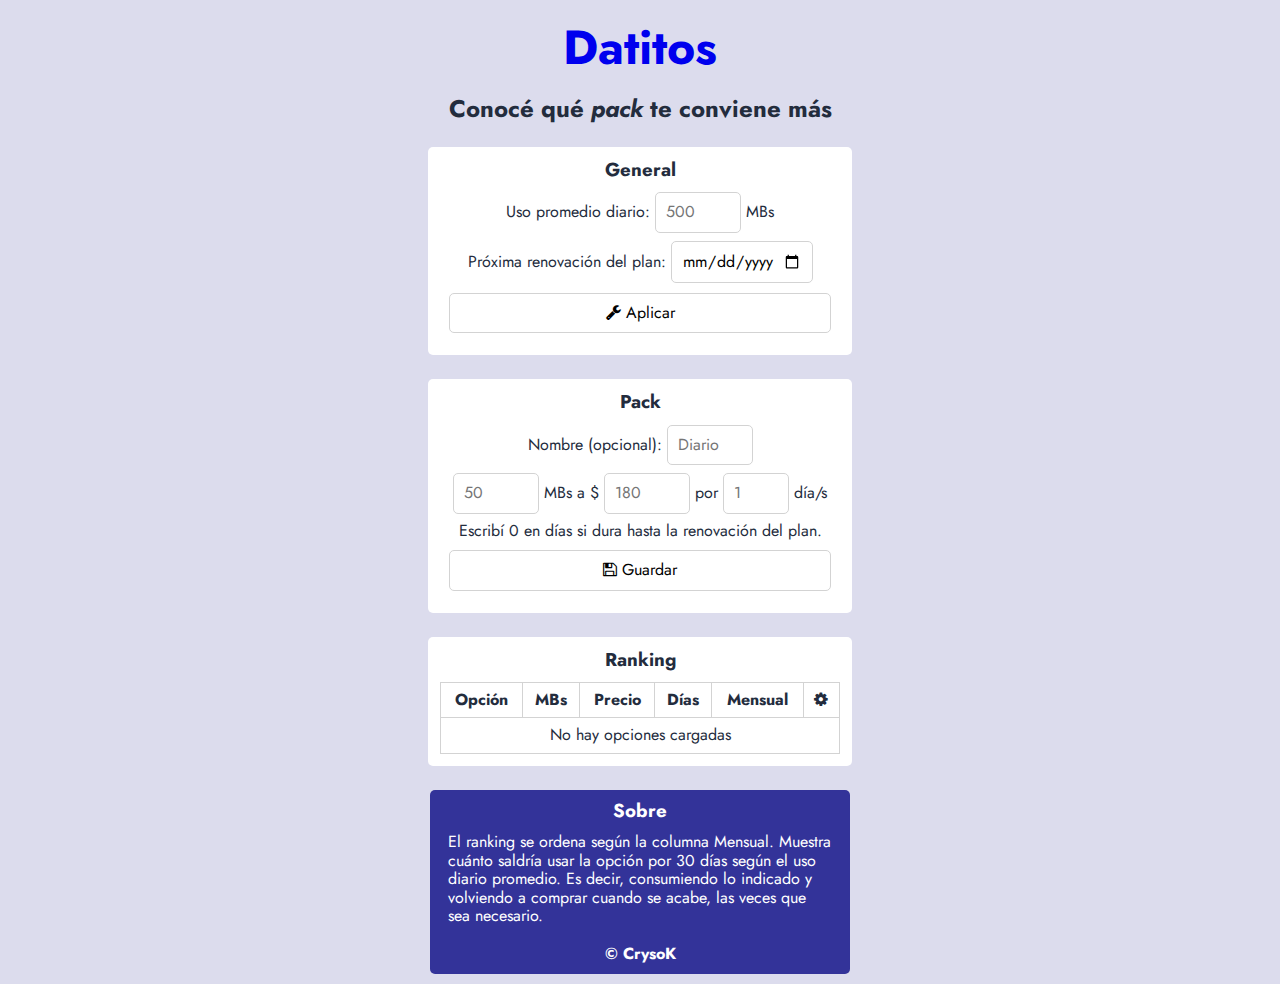
<file: index.html>
<!DOCTYPE html>
<html>

  <head>
    <meta charset="utf-8" />
    <meta name="viewport" content="width=device-width, initial-scale=1.0" />
    <title>Datitos</title>
    <link rel="stylesheet" href="normalize.css" type="text/css" />
    <link href="style.css" rel="stylesheet" type="text/css" />
    <link rel="stylesheet" type="text/css"
      href="https://stackpath.bootstrapcdn.com/font-awesome/4.7.0/css/font-awesome.min.css" />
    <script src="script.js"></script>
  </head>

  <body>
    <h1>
      <a href="./index.html">Datitos</a>
    </h1>
    <h2>Conocé qué <i>pack</i> te conviene más</h2>
    <div class="contenedor centrado">
      <h3>General</h3>
      <input id="id" type="hidden">
      <p>
        Uso promedio diario:
        <input id="diario" type="number" placeholder="500" required> MBs
      </p>
      <p>
        Próxima renovación del plan:
        <input id="renovacion" type="date">
      </p>
      <div>
        <span class="item i-enlace" id="aplicar" onclick="actualizarConfig()">
          <i class="fa fa-wrench"></i>
          Aplicar
        </span>
      </div>
    </div>

    <div class="contenedor centrado">
      <h3>Pack</h3>
      <div class="pack">
        <!-- <div class="campos"> -->
        <p>
          Nombre (opcional): <input id="nombre" type="text" placeholder="Diario">
        </p>
        <p>
          <input id="mbs" type="number" placeholder="50" required> MBs a $
          <input id="precio" type="number" placeholder="180" required> por
          <input id="dias" type="number" placeholder="1" required> día/s
        </p>
        <p>Escribí 0 en días si dura hasta la renovación del plan.</p>
        <!-- </div> -->
      </div>
      <div>
        <span class="item i-enlace" id="guardar" onclick="guardarPack()">
          <i class="fa fa-save"></i>
          Guardar
        </span>
      </div>
    </div>

    <div class="contenedor">
      <h3>Ranking</h3>
      <table>
        <thead>
          <tr>
            <th>Opción</th>
            <th>MBs</th>
            <th>Precio</th>
            <th>Días</th>
            <th>Mensual</th>
            <th>
              <i class="fa fa-gear"></i>
            </th>
          </tr>
        </thead>
        <tbody>
        </tbody>
      </table>
    </div>

    <div class="nota ">
      <h3>Sobre</h3>
      <p>
        El ranking se ordena según la columna <span>Mensual</span>. Muestra cuánto saldría usar la opción por 30 días
        según el uso diario promedio. Es decir, consumiendo lo indicado y volviendo a comprar cuando se acabe, las veces
        que sea necesario.
      </p>
      <h4>
        &copy; CrysoK
      </h4>
    </div>
  </body>
  <!-- CrysoK -->

</html>
</file>
<file: style.css>
@import url("https://fonts.googleapis.com/css2?family=Jost:wght@100;300;400;700&display=swap");

html {
  overflow-y: scroll;
}

body {
  background-color: #3333992c;
  font-family: "Jost", sans-serif;
  color: #232c3d;
}

p {
  margin: .5rem;
}

a {
  text-decoration: none;
}

a:visited {
  color: inherit;
}

h1 {
  color: #333399;
  font-size: 48px;
}

h1,
h2,
h3,
h4 {
  margin: 20px;
  text-align: center;
}

h3 {
  margin-top: 0;
  margin-bottom: .75rem;
  /* padding: 1rem; */
}

h4 {
  margin-bottom: 0;
}

table {
  border-collapse: collapse;
  width: 100%;
  /* border: 1px solid lightgrey; */
}

tbody tr:hover {
  /* background-color: #3333992c; */
  background-color: #f5f5f5;

}

th,
td {
  border: 1px solid lightgrey;
  padding: .5rem;
}

.campos {
  display: flex;
  gap: .5rem;
  align-items: center;
}


input {
  padding: 10px;
  /* margin: 10px auto; */
  /* display: block; */
  border-radius: 5px;
  border: 1px solid lightgrey;
  background: none;
  width: 4rem;
  color: black;
}

input:focus {
  outline: none;
  box-shadow: 0 0 0 1px #333399;
  border: 1px solid #00000000;
}

#renovacion {
  width: 7.5rem;
}

#dias {
  width: 2.7rem;
}

.centrado {
  text-align: center;
}

.contenedor {
  /* display: block; */
  width: 400px;
  margin: 1.5rem auto;
  padding: .75rem;
  border-radius: 5px;
  background: white;
}

.item {
  padding: 10px;
  margin: 10px auto;
  display: block;
  border-radius: 5px;
  border: 1px solid lightgrey;
  background: none;
  width: 90%;
  color: black;
}

.nota {
  max-width: 400px;
  padding: 10px;
  margin: 10px auto;
  display: block;
  border-radius: 5px;
  background: #333399;
  color: white;
}

.warn {
  padding: 10px;
  margin: 10px auto;
  display: block;
  border-radius: 5px;
  background: #993333;
  width: 90%;
  color: white;
}

.controles {
  width: 90%;
  margin: 10px auto;
}

.nuevo {
  cursor: pointer;
}


.fa-pencil {
  cursor: pointer;
  float: left;
}

.fa-trash {
  cursor: pointer;
  float: right;
  /* visibility: hidden; */
}

.fa-pencil:hover {
  color: blue;
}

.fa-trash:hover {
  color: red;
}

.calcular {
  max-width: 400px;
  margin: 25px auto;
  padding: 10px;
  border-radius: 5px;
  background: #232c3d;
  color: white;
  text-align: center;
}

.resultado {
  /* display: none; */
  max-width: 400px;
  margin: 25px auto;
  padding: 10px;
  border-radius: 5px;
  background: white;
  color: rgb(0, 0, 0);
  text-align: center;
  border: 1px solid lightgrey;
}

.controles a i {
  margin-right: 5px;
}

.i-enlace:hover {
  cursor: pointer;
  box-shadow: 0 0 0 1px #333399;
  background-color: #3333992c;
  color: #333399;
  border: 1px solid #00000000;
}

.exito,
.exito:hover {
  border-color: green;
  color: green;
}

.error,
.error:hover {
  border-color: red;
  color: red;
}

@media only screen and (max-width: 460px) {
  .contenedor {
    width: auto;
    margin: 10px auto;
    padding: 5px;
  }

  .calcular {
    width: auto;
    margin: 10px auto;
  }

  .resultado {
    width: auto;
    margin: 10px auto;
  }

  .nota {
    width: auto;
    margin: 10px auto;
  }
}
</file>
